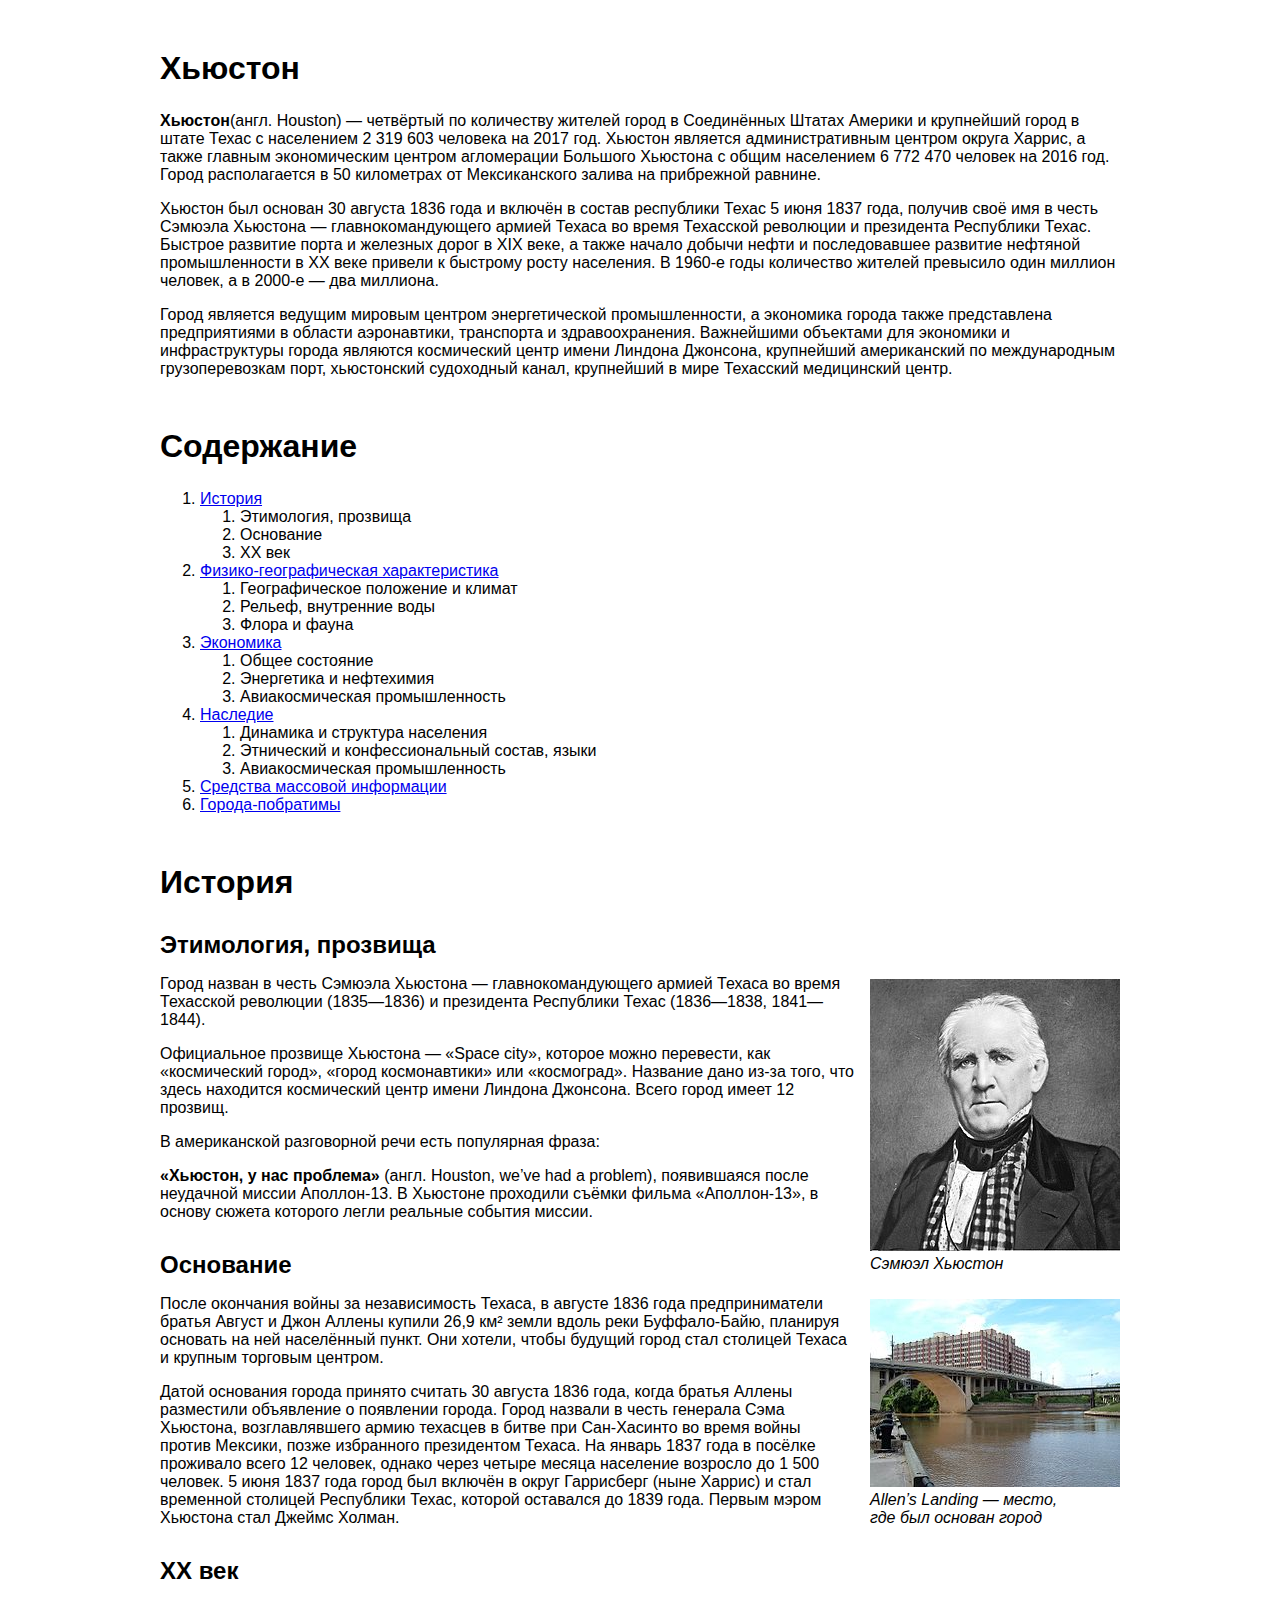
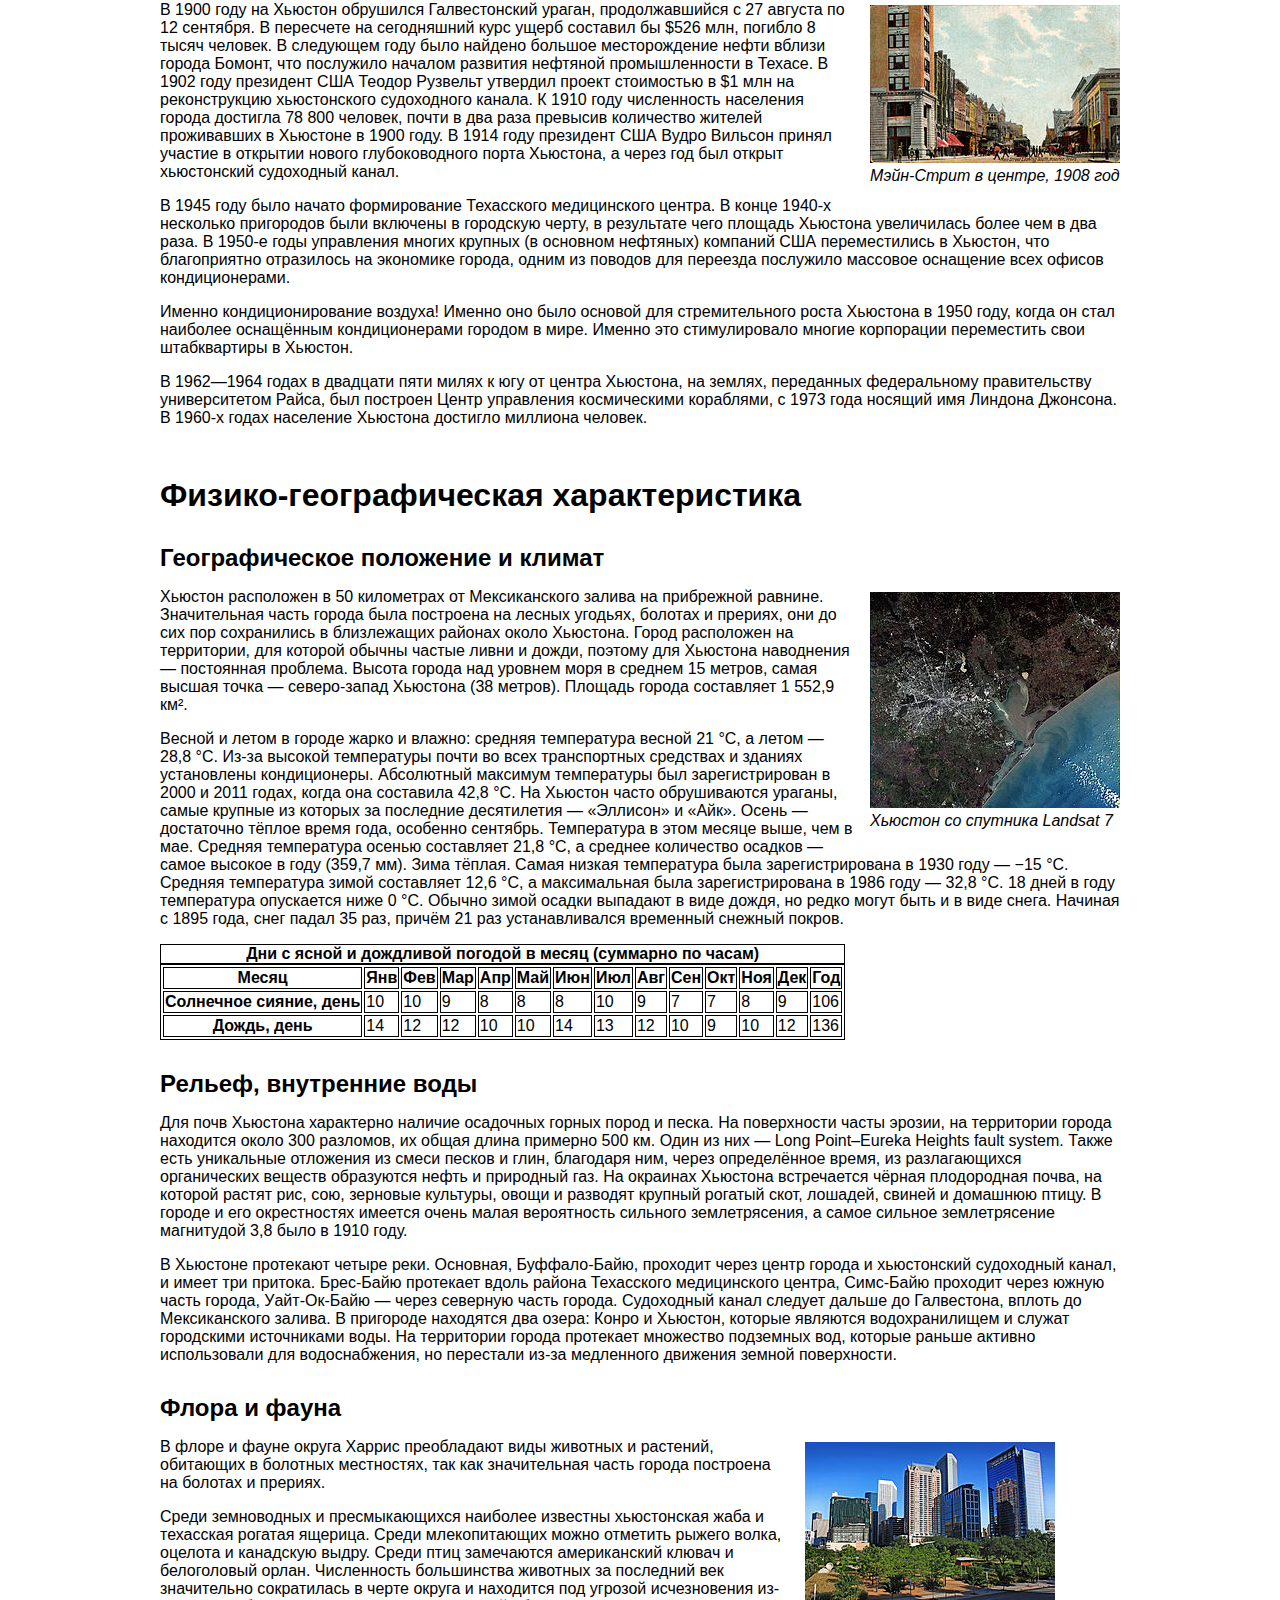
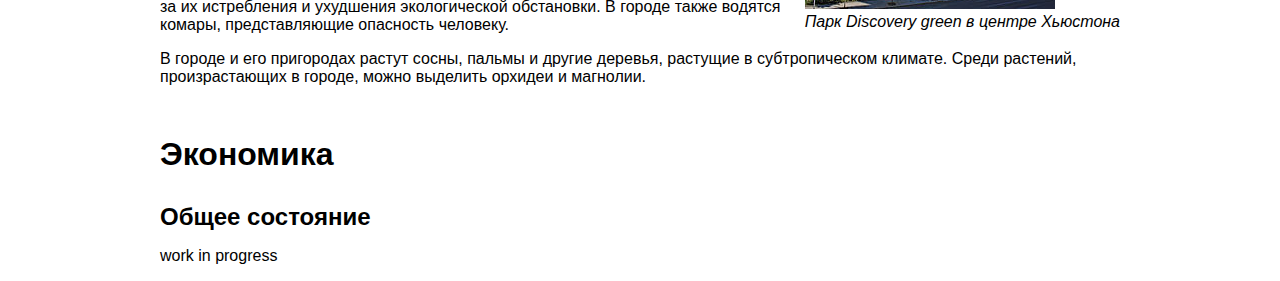
<file: Houston Stepik project/index.html>
<!DOCTYPE html>
<html lang="ru">
  <head>
    <meta charset="UTF-8" />
    <meta http-equiv="X-UA-Compatible" content="IE=edge" />
    <meta name="viewport" content="width=device-width, initial-scale=1.0" />
    <title>Houston</title>
    <link rel="stylesheet" href="style.css" />
  </head>
  <body>
    <h1>Хьюстон</h1>
    <article class=".article">
      <p>
        <b>Хьюстон</b>(англ. Houston) — четвёртый по количеству жителей город в
        Соединённых Штатах Америки и крупнейший город в штате Техас с населением
        2 319 603 человека на 2017 год. Хьюстон является административным
        центром округа Харрис, а также главным экономическим центром агломерации
        Большого Хьюстона с общим населением 6 772 470 человек на 2016 год.
        Город располагается в 50 километрах от Мексиканского залива на
        прибрежной равнине.
      </p>
      <p>
        Хьюстон был основан 30 августа 1836 года и включён в состав республики
        Техас 5 июня 1837 года, получив своё имя в честь Сэмюэла Хьюстона —
        главнокомандующего армией Техаса во время Техасской революции и
        президента Республики Техас. Быстрое развитие порта и железных дорог в
        XIX веке, а также начало добычи нефти и последовавшее развитие нефтяной
        промышленности в XX веке привели к быстрому росту населения. В 1960-е
        годы количество жителей превысило один миллион человек, а в 2000-е — два
        миллиона.
      </p>
      <p>
        Город является ведущим мировым центром энергетической промышленности, а
        экономика города также представлена предприятиями в области аэронавтики,
        транспорта и здравоохранения. Важнейшими объектами для экономики и
        инфраструктуры города являются космический центр имени Линдона Джонсона,
        крупнейший американский по международным грузоперевозкам порт,
        хьюстонский судоходный канал, крупнейший в мире Техасский медицинский
        центр.
      </p>
    </article>
    <h1>Содержание</h1>
    <ol>
      <li>
        <a href="#title-1">История</a>
        <ol>
          <li>Этимология, прозвища</li>
          <li>Основание</li>
          <li>XX век</li>
        </ol>
      </li>
      <li>
        <a href="#title-2">Физико-географическая характеристика</a>
        <ol>
          <li>Географическое положение и климат</li>
          <li>Рельеф, внутренние воды</li>
          <li>Флора и фауна</li>
        </ol>
      </li>
      <li>
        <a href="#title-3">Экономика</a>
        <ol>
          <li>Общее состояние</li>
          <li>Энергетика и нефтехимия</li>
          <li>Авиакосмическая промышленность</li>
        </ol>
      </li>
      <li>
        <a href="#title-4">Наследие</a>
        <ol>
          <li>Динамика и структура населения</li>
          <li>Этнический и конфессиональный состав, языки</li>
          <li>Авиакосмическая промышленность</li>
        </ol>
      </li>
      <li><a href="#title-5">Средства массовой информации</a></li>
      <li><a href="#title-6">Города-побратимы</a></li>
    </ol>
    <a name="title-1"></a>
    <h1>История</h1>

    <h2>Этимология, прозвища</h2>
    <figure>
      <img src="img/Sam_Houston_portrait.jpg" title="Сэмюэл Хьюстон" />
      <figcaption>Сэмюэл Хьюстон</figcaption>
    </figure>
    <article>
      <p>
        Город назван в честь Сэмюэла Хьюстона — главнокомандующего армией Техаса
        во время Техасской революции (1835—1836) и президента Республики Техас
        (1836—1838, 1841—1844).
      </p>
      <p>
        Официальное прозвище Хьюстона — «Space city», которое можно перевести,
        как «космический город», «город космонавтики» или «космоград». Название
        дано из-за того, что здесь находится космический центр имени Линдона
        Джонсона. Всего город имеет 12 прозвищ.
      </p>
      В американской разговорной речи есть популярная фраза:
      <p>
        <b>«Хьюстон, у нас проблема»</b> (англ. Houston, we’ve had a problem),
        появившаяся после неудачной миссии Аполлон-13. В Хьюстоне проходили
        съёмки фильма «Аполлон-13», в основу сюжета которого легли реальные
        события миссии.
      </p>
    </article>
    <h2>Основание</h2>
    <figure>
      <img
        src="img/Allen's_Landing_Houston_bayou_view.jpg"
        title="Allen’s Landing"
      />
      <figcaption>Allen’s Landing — место,<br> где был основан город</figcaption>
    </figure>
    <article>
      <p>
        После окончания войны за независимость Техаса, в августе 1836 года
        предприниматели братья Август и Джон Аллены купили 26,9 км² земли вдоль
        реки Буффало-Байю, планируя основать на ней населённый пункт. Они
        хотели, чтобы будущий город стал столицей Техаса и крупным торговым
        центром.
      </p>
      <p>
        Датой основания города принято считать 30 августа 1836 года, когда
        братья Аллены разместили объявление о появлении города. Город назвали в
        честь генерала Сэма Хьюстона, возглавлявшего армию техасцев в битве при
        Сан-Хасинто во время войны против Мексики, позже избранного президентом
        Техаса. На январь 1837 года в посёлке проживало всего 12 человек, однако
        через четыре месяца население возросло до 1 500 человек. 5 июня 1837
        года город был включён в округ Гаррисберг (ныне Харрис) и стал временной
        столицей Республики Техас, которой оставался до 1839 года. Первым мэром
        Хьюстона стал Джеймс Холман.
      </p>
    </article>
    <h2>XX век</h2>
    <figure>
      <img
        src="img/Main_Street_looking_south_Houston_Texas_(1908).jpg"
        title="main street"
      />
      <figcaption>Мэйн-Стрит в центре, 1908 год</figcaption>
    </figure>
    <p>
      В 1900 году на Хьюстон обрушился Галвестонский ураган, продолжавшийся с 27
      августа по 12 сентября. В пересчете на сегодняшний курс ущерб составил бы
      $526 млн, погибло 8 тысяч человек. В следующем году было найдено большое
      месторождение нефти вблизи города Бомонт, что послужило началом развития
      нефтяной промышленности в Техасе. В 1902 году президент США Теодор
      Рузвельт утвердил проект стоимостью в $1 млн на реконструкцию хьюстонского
      судоходного канала. К 1910 году численность населения города достигла 78
      800 человек, почти в два раза превысив количество жителей проживавших в
      Хьюстоне в 1900 году. В 1914 году президент США Вудро Вильсон принял
      участие в открытии нового глубоководного порта Хьюстона, а через год был
      открыт хьюстонский судоходный канал.
    </p>
    <p>
      В 1945 году было начато формирование Техасского медицинского центра. В
      конце 1940-х несколько пригородов были включены в городскую черту, в
      результате чего площадь Хьюстона увеличилась более чем в два раза. В
      1950-е годы управления многих крупных (в основном нефтяных) компаний США
      переместились в Хьюстон, что благоприятно отразилось на экономике города,
      одним из поводов для переезда послужило массовое оснащение всех офисов
      кондиционерами.
    </p>
    <p>
      Именно кондиционирование воздуха! Именно оно было основой для
      стремительного роста Хьюстона в 1950 году, когда он стал наиболее
      оснащённым кондиционерами городом в мире. Именно это стимулировало многие
      корпорации переместить свои штабквартиры в Хьюстон.
    </p>
    <p>
      В 1962—1964 годах в двадцати пяти милях к югу от центра Хьюстона, на
      землях, переданных федеральному правительству университетом Райса, был
      построен Центр управления космическими кораблями, с 1973 года носящий имя
      Линдона Джонсона. В 1960-х годах население Хьюстона достигло миллиона
      человек.
    </p>
    <a name="title-2"></a>
    <h1>Физико-географическая характеристика</h1>
    <h2>Географическое положение и климат</h2>
    <figure>
      <img src="img/Large_Houston_Landsat.jpg" title="Landsat" />
      <figcaption>Хьюстон со спутника Landsat 7</figcaption>
    </figure>
    <p>
      Хьюстон расположен в 50 километрах от Мексиканского залива на прибрежной
      равнине. Значительная часть города была построена на лесных угодьях,
      болотах и прериях, они до сих пор сохранились в близлежащих районах около
      Хьюстона. Город расположен на территории, для которой обычны частые ливни
      и дожди, поэтому для Хьюстона наводнения — постоянная проблема. Высота
      города над уровнем моря в среднем 15 метров, самая высшая точка —
      северо-запад Хьюстона (38 метров). Площадь города составляет 1 552,9 км².
    </p>
    <p>
      Весной и летом в городе жарко и влажно: средняя температура весной 21 °C,
      а летом — 28,8 °C. Из-за высокой температуры почти во всех транспортных
      средствах и зданиях установлены кондиционеры. Абсолютный максимум
      температуры был зарегистрирован в 2000 и 2011 годах, когда она составила
      42,8 °C. На Хьюстон часто обрушиваются ураганы, самые крупные из которых
      за последние десятилетия — «Эллисон» и «Айк». Осень — достаточно тёплое
      время года, особенно сентябрь. Температура в этом месяце выше, чем в мае.
      Средняя температура осенью составляет 21,8 °C, а среднее количество
      осадков — самое высокое в году (359,7 мм). Зима тёплая. Самая низкая
      температура была зарегистрирована в 1930 году — −15 °C. Средняя
      температура зимой составляет 12,6 °C, а максимальная была зарегистрирована
      в 1986 году — 32,8 °C. 18 дней в году температура опускается ниже 0 °C.
      Обычно зимой осадки выпадают в виде дождя, но редко могут быть и в виде
      снега. Начиная с 1895 года, снег падал 35 раз, причём 21 раз
      устанавливался временный снежный покров.
    </p>
    <table>
      <caption>
        <b>Дни с ясной и дождливой погодой в месяц (суммарно по часам) </b>
      </caption>
      <thead>
        <tr>
          <th>Месяц</th>
          <th>Янв</th>
          <th>Фев</th>
          <th>Мар</th>
          <th>Апр</th>
          <th>Май</th>
          <th>Июн</th>
          <th>Июл</th>
          <th>Авг</th>
          <th>Сен</th>
          <th>Окт</th>
          <th>Ноя</th>
          <th>Дек</th>
          <th>Год</th>
        </tr>
      </thead>
      <tbody>
        <tr>
          <th>Солнечное сияние, день</th>
          <td>10</td>
          <td>10</td>
          <td>9</td>
          <td>8</td>
          <td>8</td>
          <td>8</td>
          <td>10</td>
          <td>9</td>
          <td>7</td>
          <td>7</td>
          <td>8</td>
          <td>9</td>
          <td>106</td>
        </tr>
        <tr>
          <th>Дождь, день</th>
          <td>14</td>
          <td>12</td>
          <td>12</td>
          <td>10</td>
          <td>10</td>
          <td>14</td>
          <td>13</td>
          <td>12</td>
          <td>10</td>
          <td>9</td>
          <td>10</td>
          <td>12</td>
          <td>136</td>
        </tr>
      </tbody>
    </table>
    <h2>Рельеф, внутренние воды</h2>
    <p>
      Для почв Хьюстона характерно наличие осадочных горных пород и песка. На
      поверхности часты эрозии, на территории города находится около 300
      разломов, их общая длина примерно 500 км. Один из них — Long Point–Eureka
      Heights fault system. Также есть уникальные отложения из смеси песков и
      глин, благодаря ним, через определённое время, из разлагающихся
      органических веществ образуются нефть и природный газ. На окраинах
      Хьюстона встречается чёрная плодородная почва, на которой растят рис, сою,
      зерновые культуры, овощи и разводят крупный рогатый скот, лошадей, свиней
      и домашнюю птицу. В городе и его окрестностях имеется очень малая
      вероятность сильного землетрясения, а самое сильное землетрясение
      магнитудой 3,8 было в 1910 году.
    </p>
    <p>
      В Хьюстоне протекают четыре реки. Основная, Буффало-Байю, проходит через
      центр города и хьюстонский судоходный канал, и имеет три притока.
      Брес-Байю протекает вдоль района Техасского медицинского центра, Симс-Байю
      проходит через южную часть города, Уайт-Ок-Байю — через северную часть
      города. Судоходный канал следует дальше до Галвестона, вплоть до
      Мексиканского залива. В пригороде находятся два озера: Конро и Хьюстон,
      которые являются водохранилищем и служат городскими источниками воды. На
      территории города протекает множество подземных вод, которые раньше
      активно использовали для водоснабжения, но перестали из-за медленного
      движения земной поверхности.
    </p>
    <h2>Флора и фауна</h2>
    <figure>
      <img src="img/Discovery_green.jpg" title="park" />
      <figcaption>Парк Discovery green в центре Хьюстона</figcaption>
    </figure>
    <p>
      В флоре и фауне округа Харрис преобладают виды животных и растений,
      обитающих в болотных местностях, так как значительная часть города
      построена на болотах и прериях.
    </p>
    <p>
      Среди земноводных и пресмыкающихся наиболее известны хьюстонская жаба и
      техасская рогатая ящерица. Среди млекопитающих можно отметить рыжего
      волка, оцелота и канадскую выдру. Среди птиц замечаются американский
      клювач и белоголовый орлан. Численность большинства животных за последний
      век значительно сократилась в черте округа и находится под угрозой
      исчезновения из-за их истребления и ухудшения экологической обстановки. В
      городе также водятся комары, представляющие опасность человеку.
    </p>
    <p>
      В городе и его пригородах растут сосны, пальмы и другие деревья, растущие
      в субтропическом климате. Среди растений, произрастающих в городе, можно
      выделить орхидеи и магнолии.
    </p>
    <a name="title-3"></a>
    <h1>Экономика</h1>
    <h2>Общее состояние</h2>
    <p>work in progress</p>
  </body>
</html>
</file>
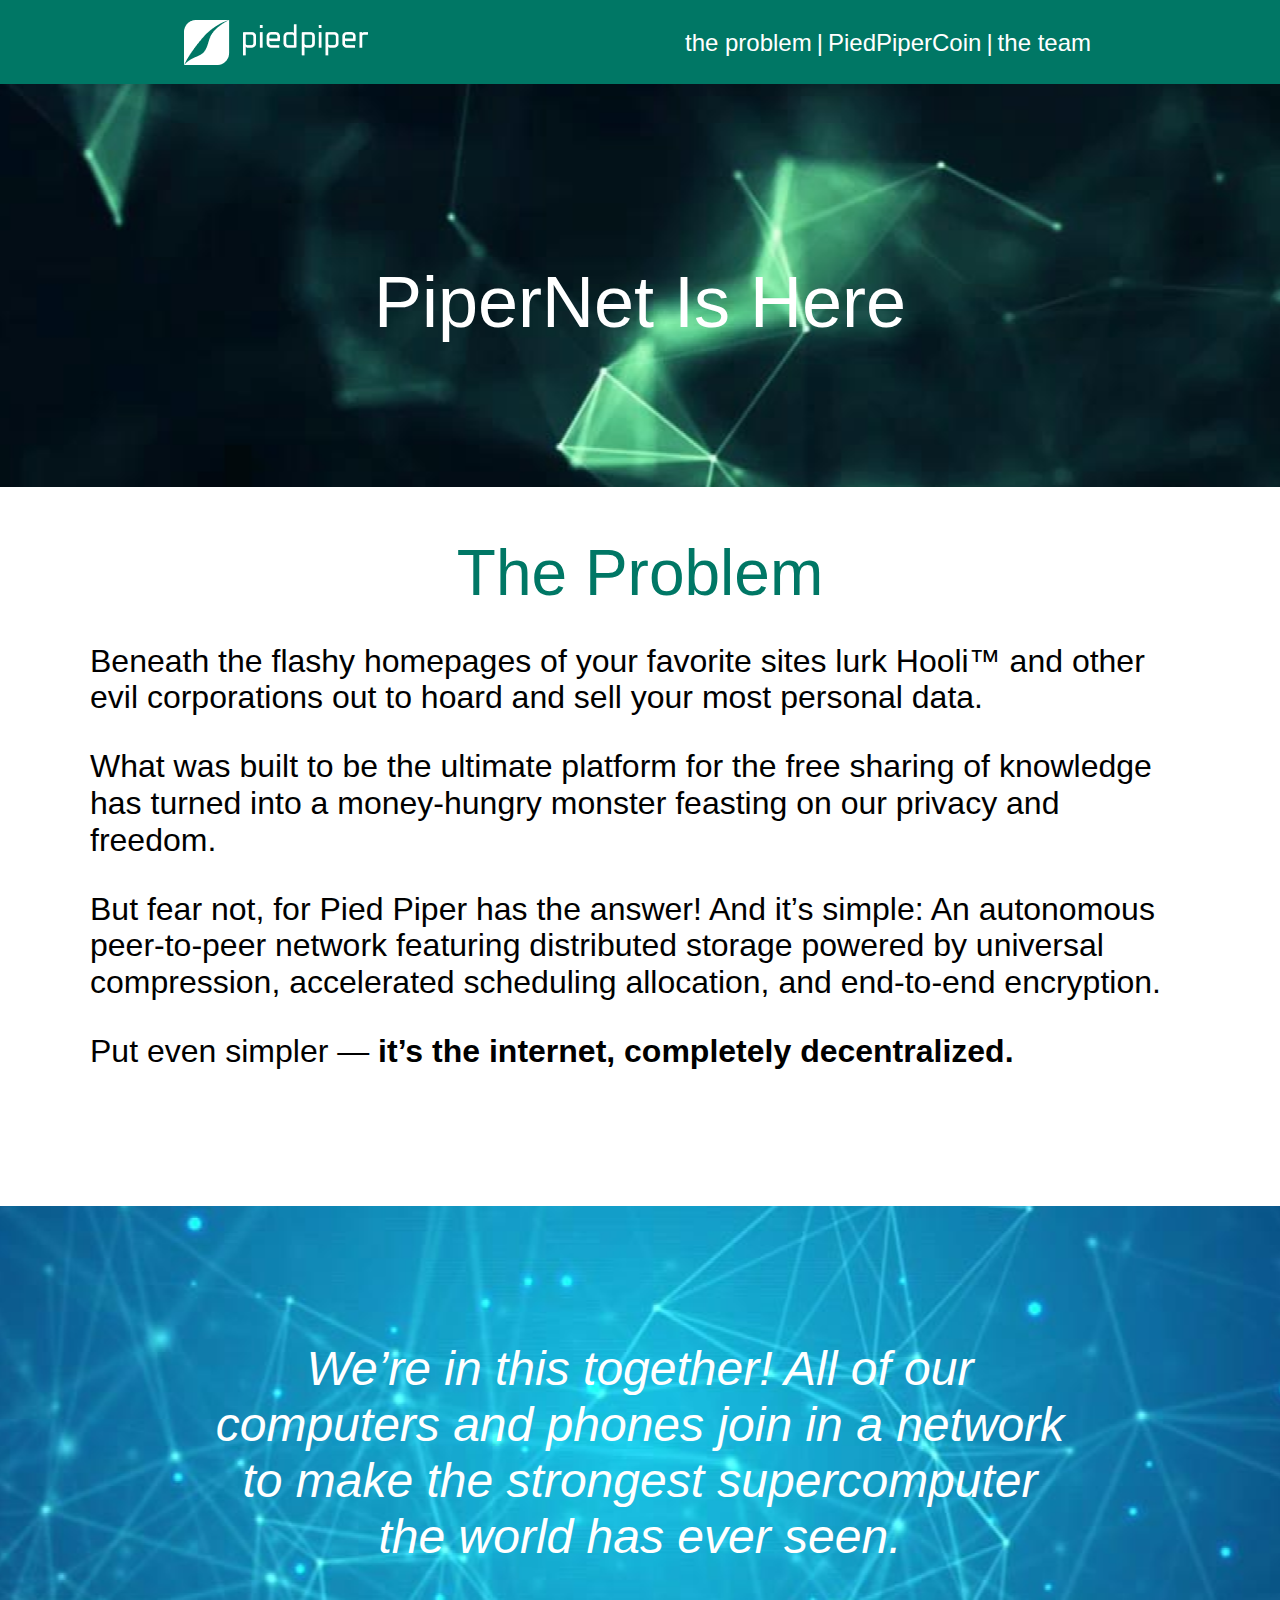
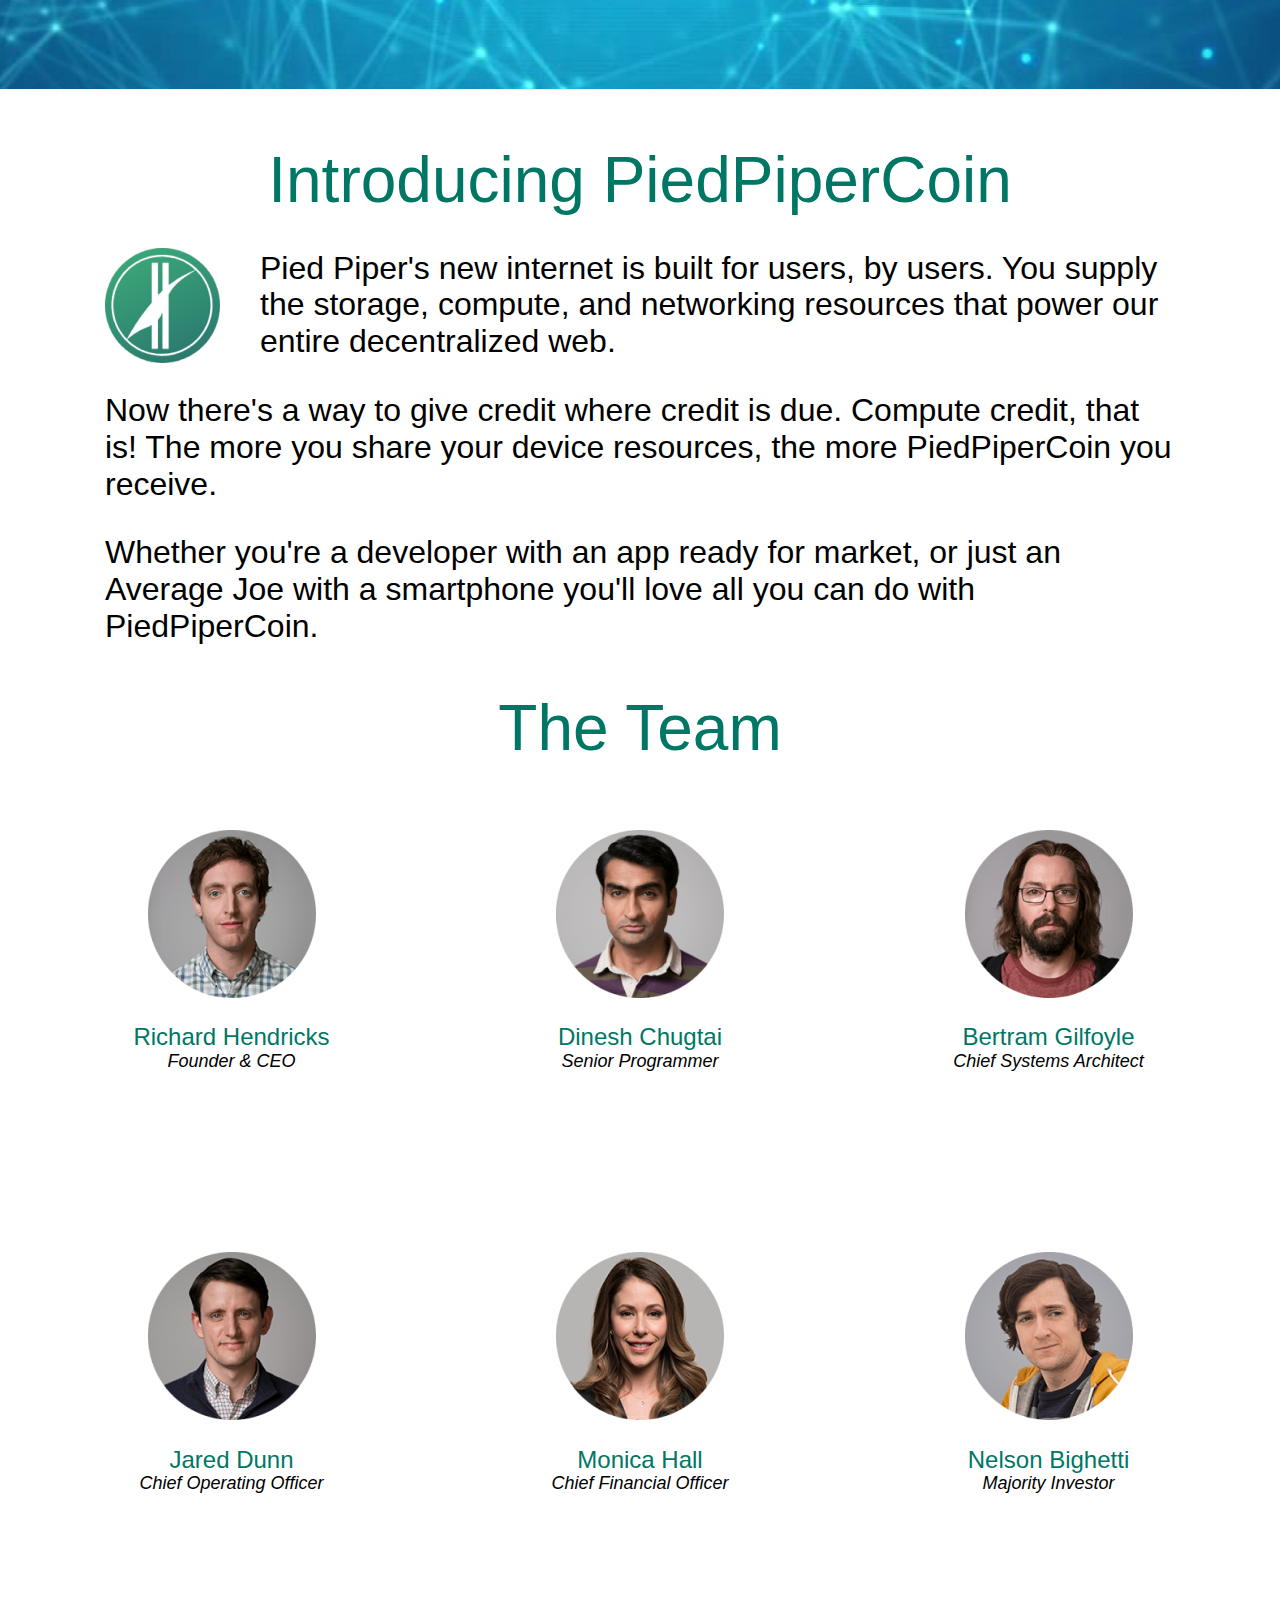
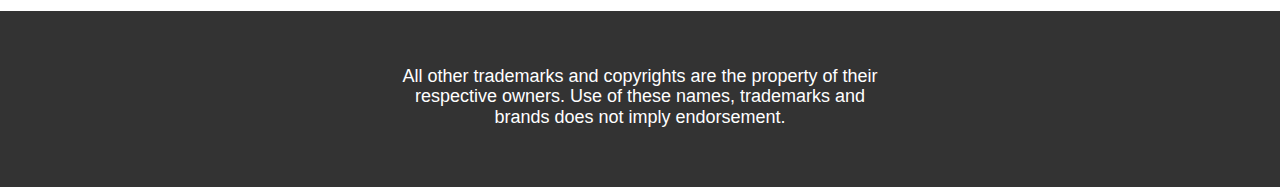
<file: PiedPiper project/index.html>
<!DOCTYPE html>
<html lang="en">
  <head>
    <meta charset="UTF-8" />
    <meta http-equiv="X-UA-Compatible" content="IE=edge" />
    <meta name="viewport" content="width=device-width, initial-scale=1.0" />
    <title>Pied Piper</title>
    <link rel="stylesheet" href="normalize.css" />
    <link rel="stylesheet" href="style.css" />
  </head>
  <body>
    <header class="header">
      <div class="header_logo">
        <img src="img/logo.png" alt="лого" />
      </div>
      <div class="header_contents">
        <div class="line_block">
          <p><a href="#title-1">the problem</a></p>
        </div>
        <div class="line_block">
          <p>|</p>
        </div>
        <div class="line_block">
          <p><a href="#title-2">PiedPiperCoin</a></p>
        </div>
        <div class="line_block">
          <p>|</p>
        </div>
        <div class="line_block">
          <p><a href="#title-3">the team</a></p>
        </div>
      </div>
    </header>

    <div class="jumbotron">
      <div class="jumb_container">
        <div class="jumb__message">PiperNet Is Here</div>
      </div>
    </div>
    <a name="title-1"></a>
    <div class="problem_container">
      <div class="container">
        <div class="problem">
          <p class="the_problem">The Problem</p>
          <p>
            Beneath the flashy homepages of your favorite sites lurk Hooli™ and
            other evil corporations out to hoard and sell your most personal
            data.
          </p>
          <p>
            What was built to be the ultimate platform for the free sharing of
            knowledge has turned into a money-hungry monster feasting on our
            privacy and freedom.
          </p>
          <p>
            But fear not, for Pied Piper has the answer! And it’s simple: An
            autonomous peer-to-peer network featuring distributed storage
            powered by universal compression, accelerated scheduling allocation,
            and end-to-end encryption.
          </p>
          <p>
            Put even simpler —
            <b>it’s the internet, completely decentralized.</b>
          </p>
        </div>
      </div>
    </div>

    <div class="hero">
      <div class="hero_container">
        <div class="hero__message">
          We’re in this together! All of our computers and phones join in a
          network to make the strongest supercomputer the world has ever seen.
        </div>
      </div>
    </div>
    <a name="title-2"></a>
    <div class="PPC_container">
      <div class="PPC">
        <p class="the_PPC">Introducing PiedPiperCoin</p>
        <div class="PPC_logo">
          <img src="img/PPC Logo.png" alt="PPC_logo" />
        </div>
        <p>
          Pied Piper's new internet is built for users, by users. You supply the
          storage, compute, and networking resources that power our entire
          decentralized web.
        </p>
        <p>
          Now there's a way to give credit where credit is due. Compute credit,
          that is! The more you share your device resources, the more
          PiedPiperCoin you receive.
        </p>
        <p>
          Whether you're a developer with an app ready for market, or just an
          Average Joe with a smartphone you'll love all you can do with
          PiedPiperCoin.
        </p>
      </div>
    </div>
    <a name="title-3"></a>
    <div class="the_team">
      The Team
      <div class="team_container">
        <div class="member_container">
          <figure>
            <img class="member_photo" src="img/image-13.png" />
            <figcaption>
              <p class="member">Richard Hendricks</p>
              <p class="position">Founder & CEO</p>
            </figcaption>
          </figure>
        </div>

        <div class="member_container">
          <figure>
            <img class="member_photo" src="img/image-9.png" />
            <figcaption>
              <p class="member">Dinesh Chugtai</p>
              <p class="position">Senior Programmer</p>
            </figcaption>
          </figure>
        </div>

        <div class="member_container">
          <figure>
            <img class="member_photo" src="img/image-8.png" />
            <figcaption>
              <p class="member">Bertram Gilfoyle</p>
              <p class="position">Chief Systems Architect</p>
            </figcaption>
          </figure>
        </div>

        <div class="member_container">
          <figure>
            <img class="member_photo" src="img/image-12.png" />
            <figcaption>
              <p class="member">Jared Dunn</p>
              <p class="position">Chief Operating Officer</p>
            </figcaption>
          </figure>
        </div>

        <div class="member_container">
          <figure>
            <img class="member_photo" src="img/image-11.png" />
            <figcaption>
              <p class="member">Monica Hall</p>
              <p class="position">Chief Financial Officer</p>
            </figcaption>
          </figure>
        </div>

        <div class="member_container">
          <figure>
            <img class="member_photo" src="img/image-10.png" />
            <figcaption>
              <p class="member">Nelson Bighetti</p>
              <p class="position">Majority Investor</p>
            </figcaption>
          </figure>
        </div>
      </div>
    </div>

    <footer>
      <div class="footer_container">
        <div class="footer__message">
          All other trademarks and copyrights are the property of their
          respective owners. Use of these names, trademarks and brands does not
          imply endorsement.
        </div>
      </div>
    </footer>
  </body>
</html>
</file>
<file: Houston Stepik project/style.css>
body {
    margin-left: auto;
    margin-right: auto;
    width: 70%;
    min-width:960px;
    font-family: sans-serif;
    }

h1 {
    margin-top: 50px;
    margin-bottom: 25px;
    font-size: 32px;
    }

h2 {
    margin-top: 30px;
    margin-bottom: 15px;
    }

table {
    border: 1px solid black;
    }
     
th, td {
    border: 1px solid black;
    }

caption {  
    border: 1px solid black;
    }

figcaption {
    font-style:italic;
    }

figure {
    float: right; /* Выравнивание по правому краю  */ 
    margin: 5px 0 15px 15px; /* Отступы вокруг картинки */
    }
</file>
<file: PiedPiper project/style.css>
body {
    font-family: Roboto, sans-serif;
    }

.header {
    width: 100%;
    background: #007765;
    height: 84px;
    }

a {
    color:white;
    text-decoration:none;
   }  

.line_block { 
    float:left;
    margin: 5px 5px 0px 0px; 
    text-align:center;
    font-size: 24px;
    color: white;
    }

.header_logo { 
    float: left;
    width: 184px;
    height: 45px;
    text-align:center;
    margin-left: 184px;
    padding-top: 20px;
    }

.header_contents { 
    float:right; 
    margin-right: 184px;
    text-align:center;
    }

.header_inner {
    width: 100%;
    max-width: 1200px;
    margin: 0 auto;
    display: -webkit-box;
    display: -ms-flexbox;
    display: flex;
    -ms-flex-wrap: wrap;
        flex-wrap: wrap;
    -webkit-box-pack: justify;
        -ms-flex-pack: justify;
            justify-content: space-between; 
    }

.container {
    box-sizing: border-box;
    max-width: 1100px;
    margin-left: auto;
    margin-right: auto;
    padding-left: 0px;
    padding-right: 0px;
    padding-top: 50px;
    }
  
.jumbotron {
    padding-top: 0px;
    padding-bottom: 0px;
    background-image: url("img/image-15.png");
    background-size: cover;
    background-position: center center;
    height: 403px;
    }
  
.jumb__message {
    font-style: normal;
    font-weight: 500;
    font-size: 72px;
    line-height: 56px;
    text-align: center;
    color: #fff;
    padding-top: 135px;
    }

.jumb_container {
    box-sizing: border-box;
    max-width: 1100px;
    margin-left: auto;
    margin-right: auto;
    padding-left: 15px;
    padding-right: 15px;
    padding-top: 55px;
  }

.problem{
    font-family: Roboto, sans-serif;
    font-style: normal;
    font-weight: 500;
    font-size: 32px;
    
    text-align: left;
    color: black;
    }

.the_problem {
    font-size: 64px;
    text-align: center;
    color: #007765;
    padding-top: 0px;
    margin-top: 0px;
    margin-bottom: 30px;
    }

.problem_container {
    box-sizing: border-box;
    height: 719px;
    }

.hero {
    padding-top: 0px;
    padding-bottom: 0px;
    background-image: url("img/image-14.png");
    background-size: cover;
    background-position: center center;
    height: 483px;
    }
  
.hero__message {
    font-style: italic;
    font-weight: 500;
    font-size: 48px;
    line-height: 56px;
    text-align: center;
    color: #fff;
    padding-top: 135px;
     }

.hero_container {
    box-sizing: border-box;
    max-width: 890px;
    height: 483px;
    margin-left: auto;
    margin-right: auto;
    padding-left: 15px;
    padding-right: 15px;
    padding-top: 0px;
    }

.PPC{
    font-family: Roboto, sans-serif;
    font-style: normal;
    font-size: 32px;
    text-align: left;
    color: black;
    }

.the_PPC {
    font-size: 64px;
    text-align: center;
    color: #007765;
    padding-top: 0px;
    margin-top: 0px;
    margin-bottom: 30px;
    }

.PPC_container {
    box-sizing: border-box;
    max-width: 1100px;
    height: 603px;
    margin-left: auto;
    margin-right: auto;
    padding-left: 15px;
    padding-right: 15px;
    padding-top: 55px;
    }

  .PPC_logo { 
    float: left;
    width: 115px;
    height: 115px;
    text-align:center;
    margin-left: 0px;
    padding-top: 0px;
    margin-right: 40px;
    }

.team_container {
    box-sizing: border-box;
    max-width: 1100px;
    height: 845px;
    margin-left: auto;
    margin-right: auto;
    padding-left: 0px;
    padding-right: 0px;
    padding-top: 0px;
    display: flex;
    justify-content: space-between;
    flex-wrap: wrap;
    }

.the_team {
    font-size: 64px;
    text-align: center;
    color: #007765;
    padding-top: 0px;
    margin-top: 0px;
    margin-bottom: 0px;
    }

.member_container {
    box-sizing: border-box;
    width: 283px;
    height: 350px;
    margin-left: 0px;
    margin-right: 0px;
    padding-left: 0px;
    padding-right: 0px;
    padding-top: 0px;
    text-align: center;
    }

.member {
    font-size: 24px;
    font-style: bold;
    text-align: center;
    color: #007765;
    padding-top: 10px;
    margin-top: 0px;
    margin-bottom: 0px;
    }

.position {
    font-size: 18px;
    text-align: center;
    color: black;
    font-style: italic;
    padding-top: 0px;
    margin-top: 0px;
    margin-bottom: 0px;
    }
                
.member_photo { 
    width: 168px;
    height: 168px;
    text-align:center;
    }

footer {
    padding-top: 0px;
    padding-bottom: 0px;
    background-color: #333333;
    background-size: cover;
    background-position: center center;
    height: 176px;
    }
                        
.footer__message {
    font-style: normal;
    font-size: 18px;
    text-align: center;
    color: white;
    }
                      
.footer_container {
    box-sizing: border-box;
    max-width: 540px;
    margin-left: auto;
    margin-right: auto;
    padding-left: 15px;
    padding-right: 15px;
    padding-top: 55px;
    }
</file>
